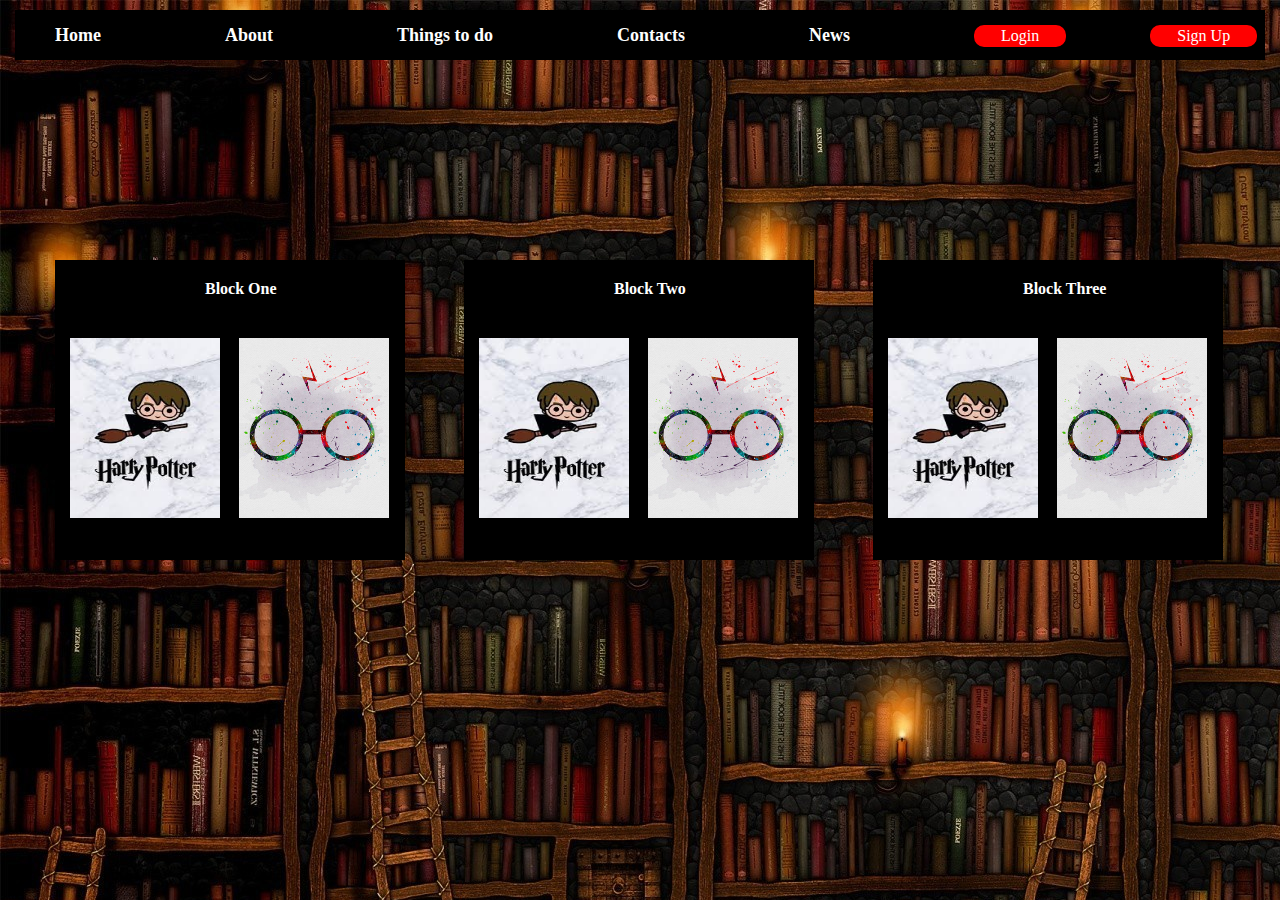
<file: index.html>
<!DOCTYPE html>
<html lang="en">

<head>
    <meta charset="UTF-8">
    <title>My Web Site</title>
    <link rel="stylesheet" href="lab3.css">
</head>

<body>
    <div class="main">
        <div class="text edit"><a href="index.html">Home</a></div>
        <div class="text edit"><a href="#">About</a></div>
        <div class="text edit"><a href="#">Things to do</a></div>
        <div class="text edit"><a href="#">Contacts</a></div>
        <div class="text edit"><a href="#">News</a></div>
        <div class="button edit"><a href="login.html">Login</a></div>
        <div class="button edit1"><a href="signup.html">Sign Up</a></div>

    </div>
    <div class="div1">
        <h4>Block One</h4>
        <img src="q2.jpg" alt="harrypotter">
        <img src="q1.jpg" alt="glass" >
    </div>
    <div class="div2">
        <h4>Block Two</h4>
        <img src="q2.jpg" alt="harrypotter">
        <img src="q1.jpg" alt="glass" >
    </div>
    <div class="div2">
        <h4>Block Three</h4>
        <img src="q2.jpg" alt="harrypotter">
        <img src="q1.jpg" alt="glass" >
    </div>
</body>

</html>
</file>
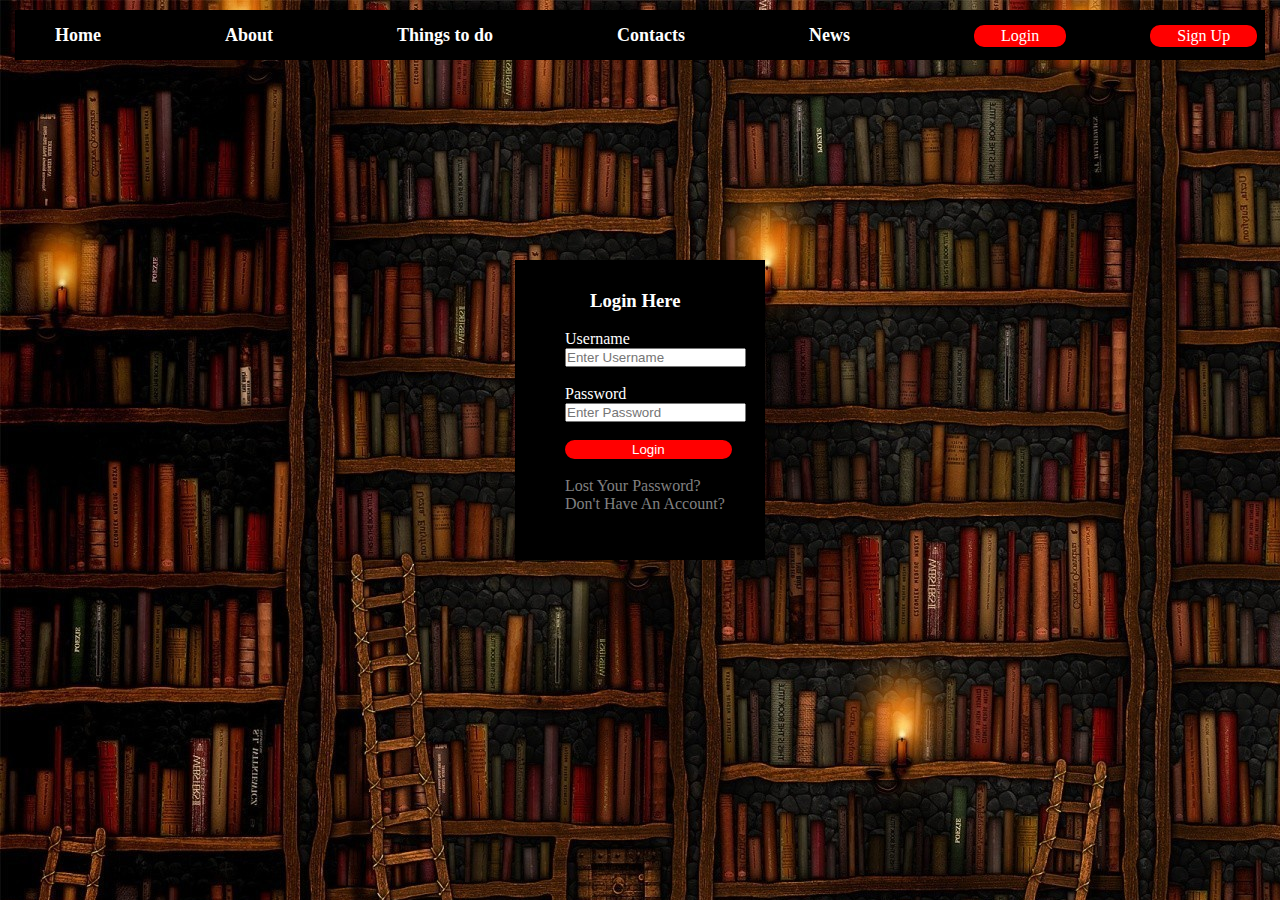
<file: login.html>
<!DOCTYPE html>
<html lang="en">

<head>
    <meta charset="UTF-8">
    <title>Login</title>
    <link rel="stylesheet" href="login.css">
    <link rel="stylesheet" href="lab3.css">
</head>

<body>
    <div class="main">
        <div class="text edit"><a href="index.html">Home</a></div>
        <div class="text edit"><a href="#">About</a></div>
        <div class="text edit"><a href="#">Things to do</a></div>
        <div class="text edit"><a href="#">Contacts</a></div>
        <div class="text edit"><a href="#">News</a></div>
        <div class="button edit"><a href="login.html">Login</a></div>
        <div class="button edit1"><a href="signup.html">Sign Up</a></div>

    </div>

                                              <!--login-->
    <div class="div-login">
        <h3>Login Here</h3><br>
        <form action="#">
            <label class="l1">Username</label><br>
            <input type="text" placeholder="Enter Username"><br><br>

            <label class="l1">Password</label><br>
            <input type="password" placeholder="Enter Password" ><br><br>
            <input type="submit" class="button1" value="Login"><br><br>
        </form>
        <div >
            <a href="#" class="gray">Lost Your Password?</a><br>
            <a href="#" class="gray">Don't Have An Account?</a>
        </div><br>
    </div>

</body>

</html>
</file>
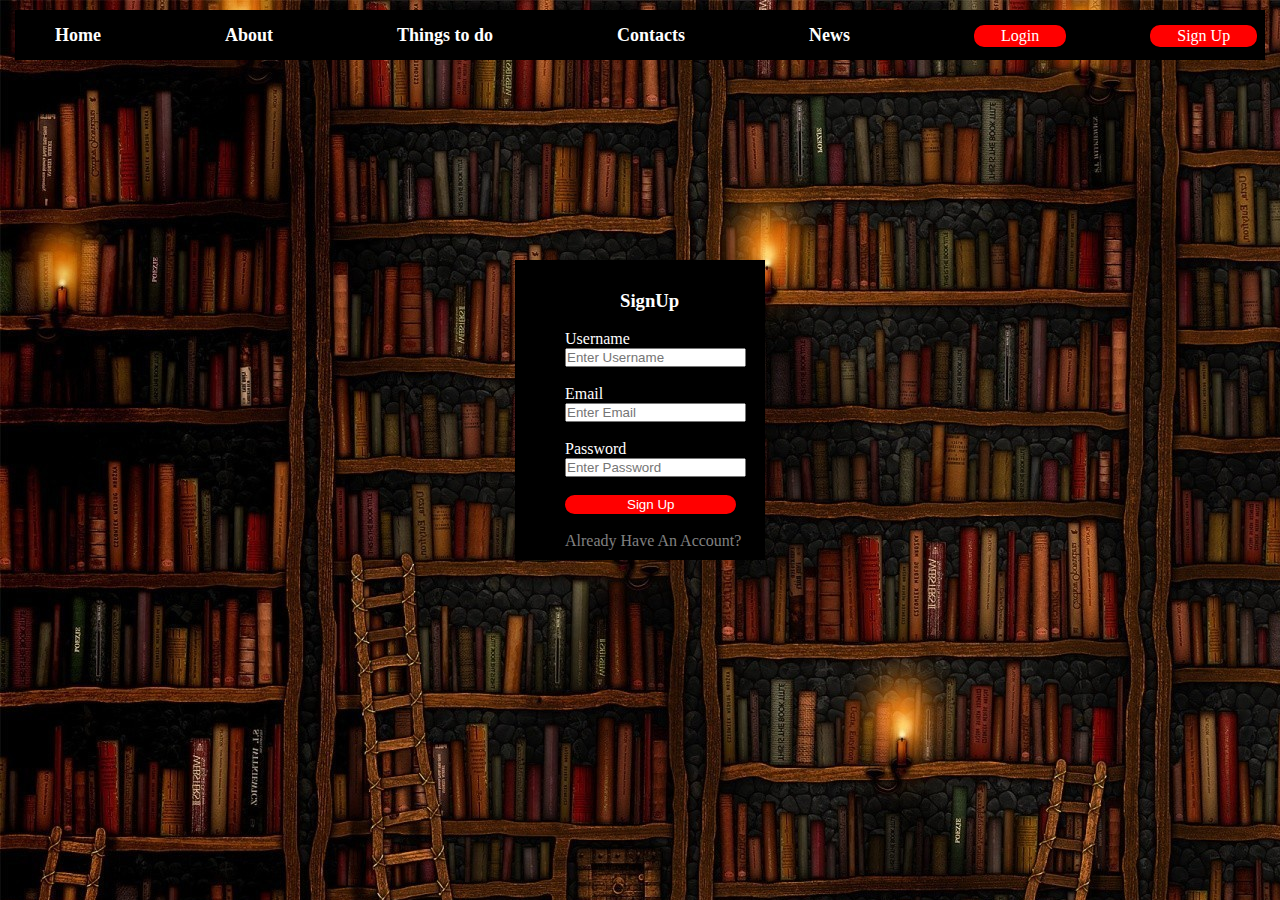
<file: signup.html>
<!DOCTYPE html>
<html lang="en">
<head>
    <meta charset="UTF-8">
    <title>Sign up</title>
    <link rel="stylesheet" href="lab3.css">
    <link rel="stylesheet" href="signup.css">
</head>
<body>
    <div class="main">
        <div class="text edit"><a href="index.html">Home</a></div>
        <div class="text edit"><a href="#">About</a></div>
        <div class="text edit"><a href="#">Things to do</a></div>
        <div class="text edit"><a href="#">Contacts</a></div>
        <div class="text edit"><a href="#">News</a></div>
        <div class="button edit"><a href="login.html">Login</a></div>
        <div class="button edit1"><a href="signup.html">Sign Up</a></div>

    </div>

                                              <!--login-->
    <div class="div-login">
        <h3>SignUp</h3><br>
        <form>
            <label class="l1">Username</label><br>
            <input type="text" placeholder="Enter Username"><br><br>

            <label class="l1">Email</label><br>
            <input type="email" placeholder="Enter Email"><br><br>

            <label class="l1">Password</label><br>
            <input type="password" placeholder="Enter Password"><br><br>
            
            <input class="button1" type="submit" value="Sign Up"><br><br>
        </form>
        <div ><a href="#" class="gray">Already Have An Account?</a><
        </div><br>
    </div>
    
</body>
</html>
</file>
<file: lab3.css>
* {
    box-sizing: border-box;
    margin: 0;
    padding: 0;
}

body {
    background-image: url(bg.jpg);
}

.main {
    background-color: black;
    width: 1250px;
    height: 50px;
    margin-top: 10px;
    margin-left: 15px;
}

.text {
    color: white;
    font-size: large;
    font-weight: bold;
}

.edit {
    margin: 15px 80px 0 40px;
    display: inline-block;
}


a:link {
    color: white;
    text-decoration: none;
    border-radius: 50%;
}

a:visited {
    color: white;
    text-decoration: none;
}
                                 /* red button*/
.button {
    display: inline-block;
    border-radius: 10px;
    border: 2px solid red;
    background-color: red;
    padding: 0 25px 0 25px;
    color: white;
}
.div1, .div2 , .div3{
    margin-top: 200px;
    margin-left: 55px;
    width: 350px;
    height: 300px;
    background-color: black;
    display: inline-block;
}

h4{
    color: white;
    margin-top: 20px;
    margin-left: 150px;
}

img{
    width:150px;
    height:180px;
    margin-left: 15px;
    margin-top: 40px;
}
</file>
<file: login.css>
.div-login {
    margin: auto;
    margin-top: 200px;
    padding-left: 50px;
    width: 250px;
    height: 300px;
    background-color: black;
}
                                 /* red button*/
    .button1{
   
    border-radius: 10px;
    border: 2px solid red;
    background-color: red;
    padding: 0 65px 0 65px;
    color: white;
    cursor: pointer;
}
h3 {
    color: white;
    padding-top: 30px ;
    padding-left: 25px;
}

.l1 {
    color: white;
}

.gray{
    color: gray !important;
}
</file>
<file: signup.css>
.div-login {
    margin: auto;
    margin-top: 200px;
    padding-left: 50px;
    width: 250px;
    height: 300px;
    background-color: black;
}
                                 /* red button*/
.button1 {
    border-radius: 10px;
    border: 2px solid red;
    background-color: red;
    padding: 0 60px 0 60px;
    color: white;
    cursor: pointer;
}
h3 {
    color: white;
    padding-top: 30px ;
    padding-left: 55px;
}

.l1 {
    color: white;
}

.gray{
    color: gray !important;
}
</file>
